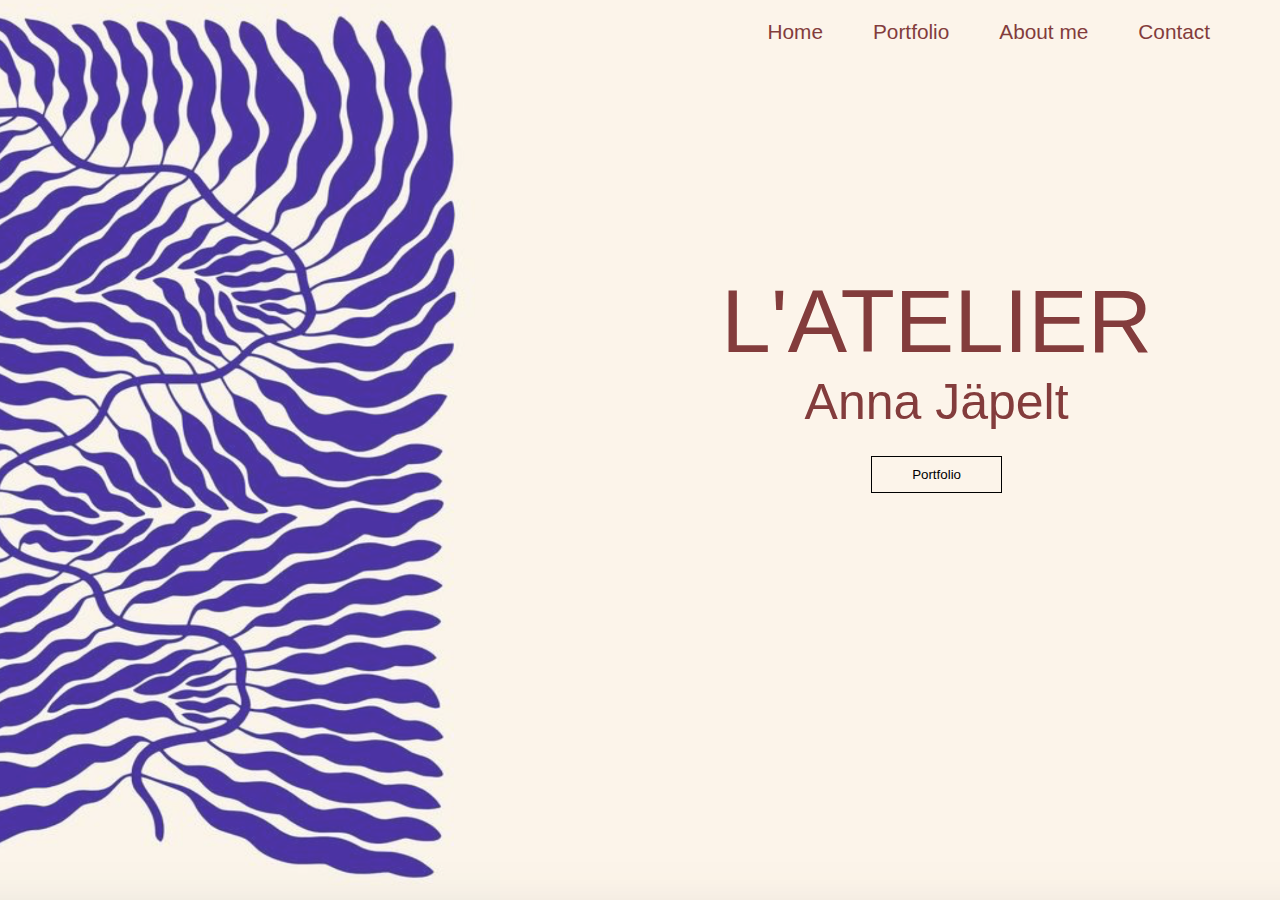
<file: images/index.html>
<!DOCTYPE html>
<html lang="en">
<head>
    <meta charset="UTF-8">
    <meta http-equiv="X-UA-Compatible" content="IE=edge">
    <meta name="viewport" content="width=device-width, initial-scale=1.0">
    <link rel="stylesheet" href="style.css">
    <title>Portfolio anna</title>
</head>
<body>
    <nav class="navbar1">
        <ul>
                <li><a href="index.html">Home</a></li>
                <li><a href="#">Portfolio</a>
                    <ul>
                        <li><a href="own_work.html">Own work</a></li>
                        <li><a href="arbejde.html">Client work</a></li>
                    </ul>
                </li>
                <li><a href="#">About me</a>
                    <ul>
                        <li><a href="aboutme.html">Anna Jäpelt</a></li>
                        <li><a href="skills.html">Services</a></li>
                    </ul>
                </li>
                <li><a href="#">Contact</a>
                <ul>
                    <li><a href="hireme.html">Contact me</a></li>
                </ul>
                </li>
        </ul>
    </nav>

    <section id="home">
        <div class="main">
            <h1 class="overskrift">L'ATELIER</h1> 
               <h1 class="overskrift1"> Anna Jäpelt</h1>
            <button class="btn"><a href="own_work.html">Portfolio</a>
                        </button>
   
        </div>
    </section>

<div class="home"> </div>









</body>
</html>
</file>
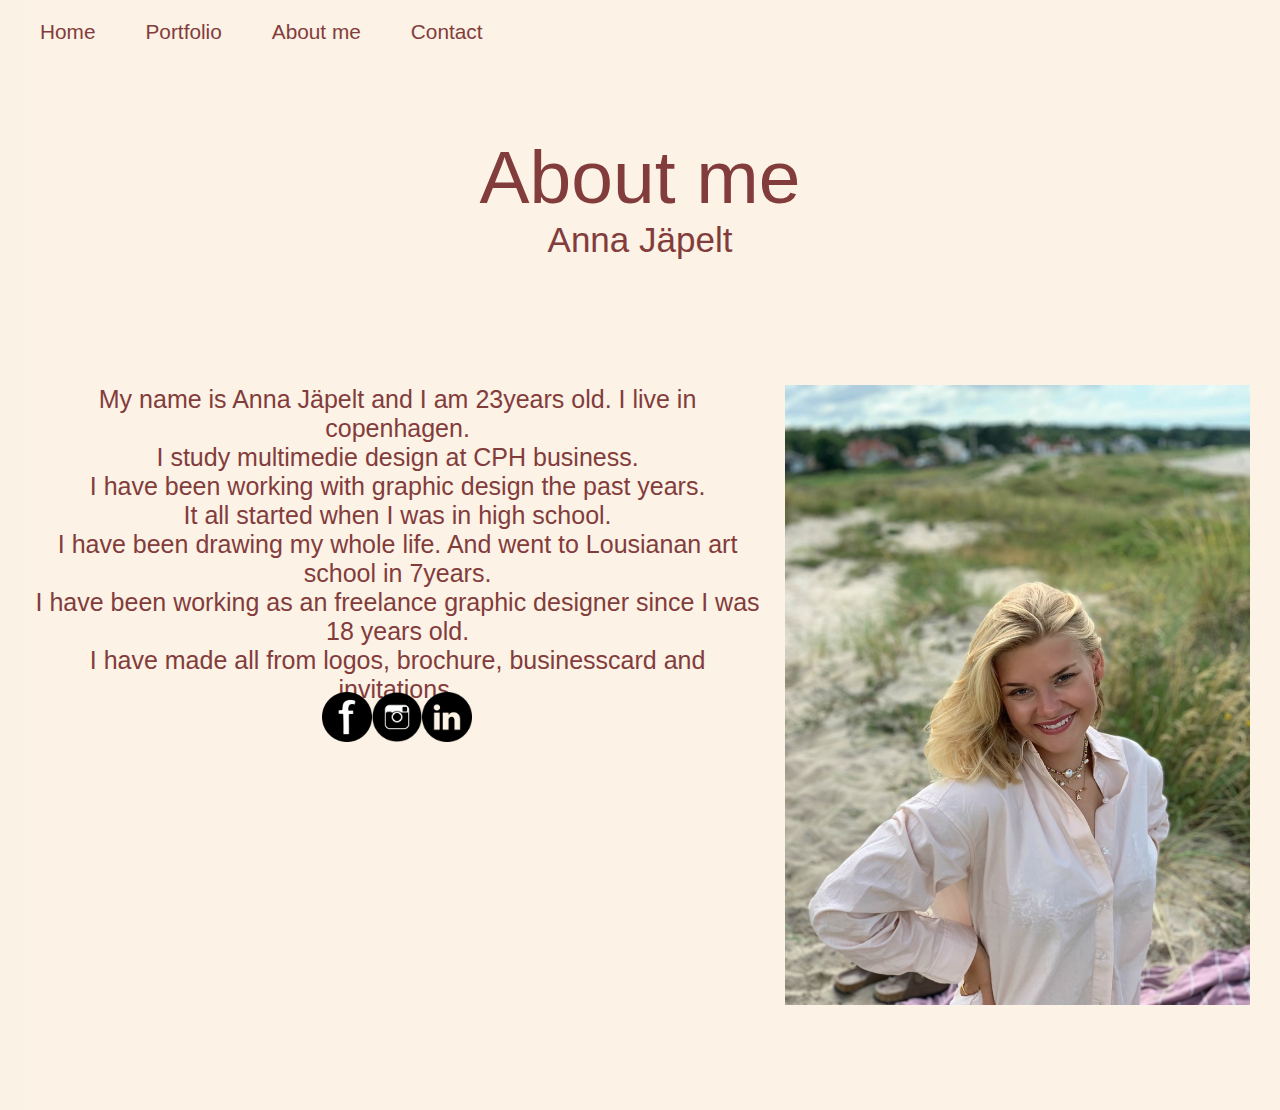
<file: images/aboutme.html>
<!DOCTYPE html>
<html lang="en">
<head>
    <meta charset="UTF-8">
    <meta http-equiv="X-UA-Compatible" content="IE=edge">
    <meta name="viewport" content="width=device-width, initial-scale=1.0">
    <link rel="about me" href="index.html">
    <link rel="stylesheet" href="style.css">
    <title>About me</title>
</head>
<body style="background-image:url(billeder/baggrunddd.jpg);">


    <nav class="navbar">
        <ul>
                <li><a href="index.html">Home</a></li>
                <li><a href="#">Portfolio</a>
                    
                    <ul>
                        <li><a href="own_work.html">Own work</a></li>
                        <li><a href="arbejde.html">Client work</a></li>
                    </ul>
                </li>
                <li><a href="#">About me</a>
                    <ul>
                        <li><a href="aboutme.html">Anna Jäpelt</a></li>
                        <li><a href="skills.html">Services</a></li>
                    </ul>
                </li>
                <li><a href="#">Contact</a>
                <ul>
                    <li><a href="hireme.html">Contact me</a></li>
                </ul>
                </li>
        </ul>
    </nav>
    
    <section>
        <div class="about">
            <div class="intro"> 
            <h1 class="headings4">About me</h1>
            <h1 class="headings5">Anna Jäpelt</h1> 
        </div>
        </div>

            <div class="billedetekst">
            <p>My name is Anna Jäpelt and I am 23years old. I live in copenhagen. <br>
                I study multimedie design at CPH business. <br>
                I have been working with graphic design the past years. <br>
                It all started when I was in high school. <br>
                I have been drawing my whole life. 
                And went to Lousianan art school in 7years. <br>
                I have been working as an freelance graphic designer since I was 18 years old. <br>
                I have made all from logos, brochure, businesscard and invitations. </p>
                <br>
                <br>
                <br>
                <img class="img" src="billeder/IMG_6453.jpeg">
            </div>
            
            <div class="centerdiv">
                <a href="https://www.facebook.com">
                    <i class="fa fa-facebook-official" aria-hidden="true"></i>
                    <img class="img" src="billeder/facebooklogo.jpg">
                </a>
                <a href="https://www.instagram.com/latelier_annajapelt/">
                <i class="fa fa-instagram" aria-hidden="true"></i>
                <img class="img" src="billeder/instagram.jpg">  </a>
                <a href="http://dk.linkedin.com" >
                <i class="fa fa-linkedin-square" aria-hidden="true"></i>
                <img class="img" src="billeder/linkindlogo.jpg">
            </a>
                 </div>


            
    </section>


    


    
</body>
</html>
</file>
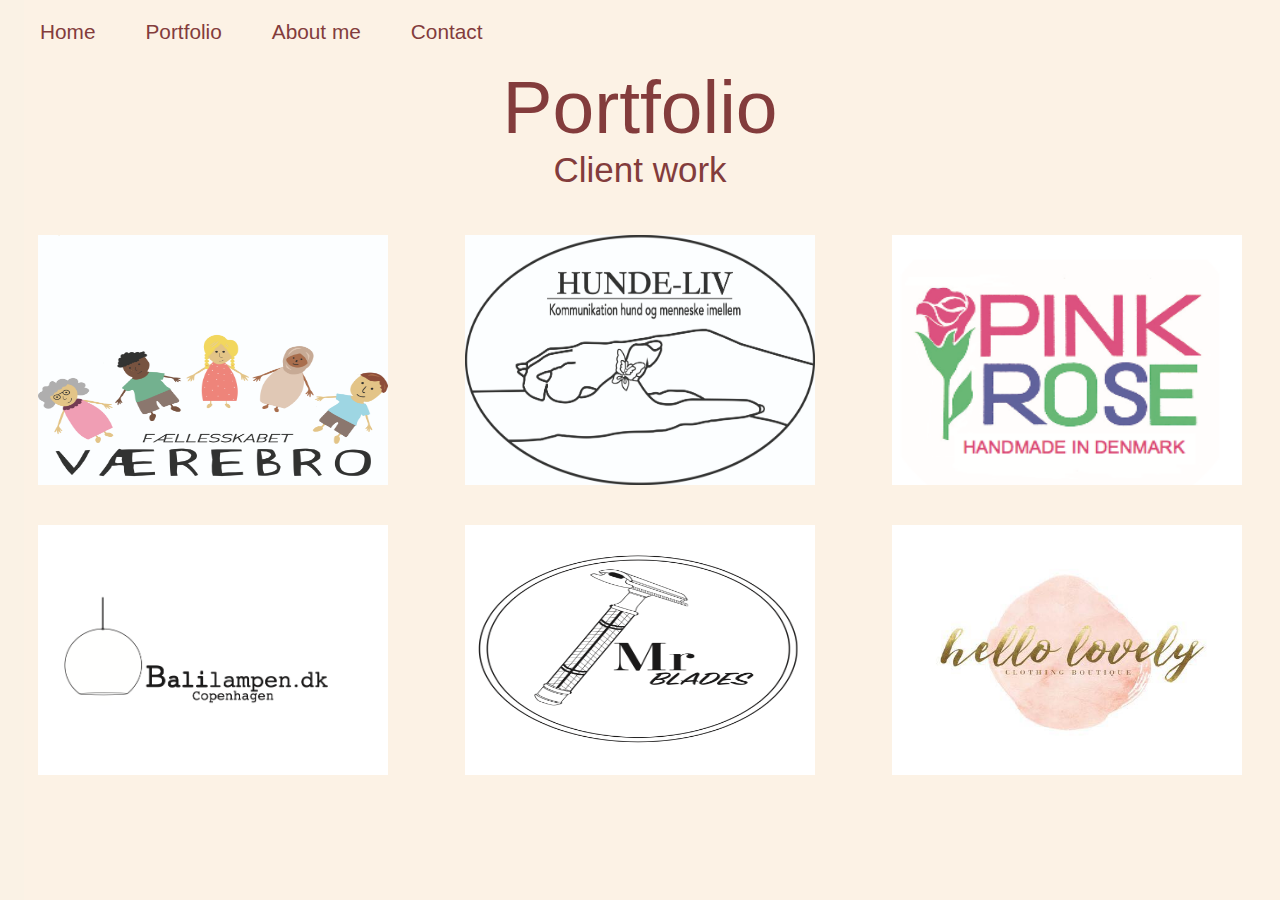
<file: images/arbejde.html>
<!DOCTYPE html>
<html lang="en">
<head>
    <meta charset="UTF-8">
    <meta http-equiv="X-UA-Compatible" content="IE=edge">
    <meta name="viewport" content="width=device-width, initial-scale=1.0">
    <link rel="arbejde" href="index.html">
    <link rel="stylesheet" href="style.css">
    <title>arbejde</title>
</head>
<body style="background-image:url(billeder/baggrunddd.jpg);">
    
    <nav class="navbar">
        <ul>
                <li><a href="index.html">Home</a></li>
                <li><a href="#">Portfolio</a>
                    <ul>
                        <li><a href="own_work.html">Own work</a></li>
                        <li><a href="arbejde.html">Client work</a></li>
                    </ul>
                </li>
                <li><a href="#">About me</a>
                    <ul>
                        <li><a href="aboutme.html">Anna Jäpelt</a></li>
                        <li><a href="skills.html">Services</a></li>
                    </ul>
                </li>
                <li><a href="#">Contact</a>
                <ul>
                    <li><a href="hireme.html">Contact me</a></li>
                </ul>
                </li>
        </ul>
    </nav>
    
    <section id="portfolio">
        <h1 class="headings4">Portfolio</h1> 
        <h1 class="headings5">Client work</h1> 
       
    <div class="main1">
        <img src="billeder/logo værebro .jpg">
        <img src="billeder/hundelivlogoOVALrettet.jpg">
        <img src="billeder/Skærmbillede 2020-12-09 kl. 14.29.30.png">
        <img src="billeder/Skærmbillede 2021-10-04 kl. 14.05.06.png">
        <img src="billeder/Skærmbillede 2021-10-04 kl. 14.05.32.png">
        <img src="billeder/billede.jpg">
    </div>
</section>

</body>
</html>
</file>
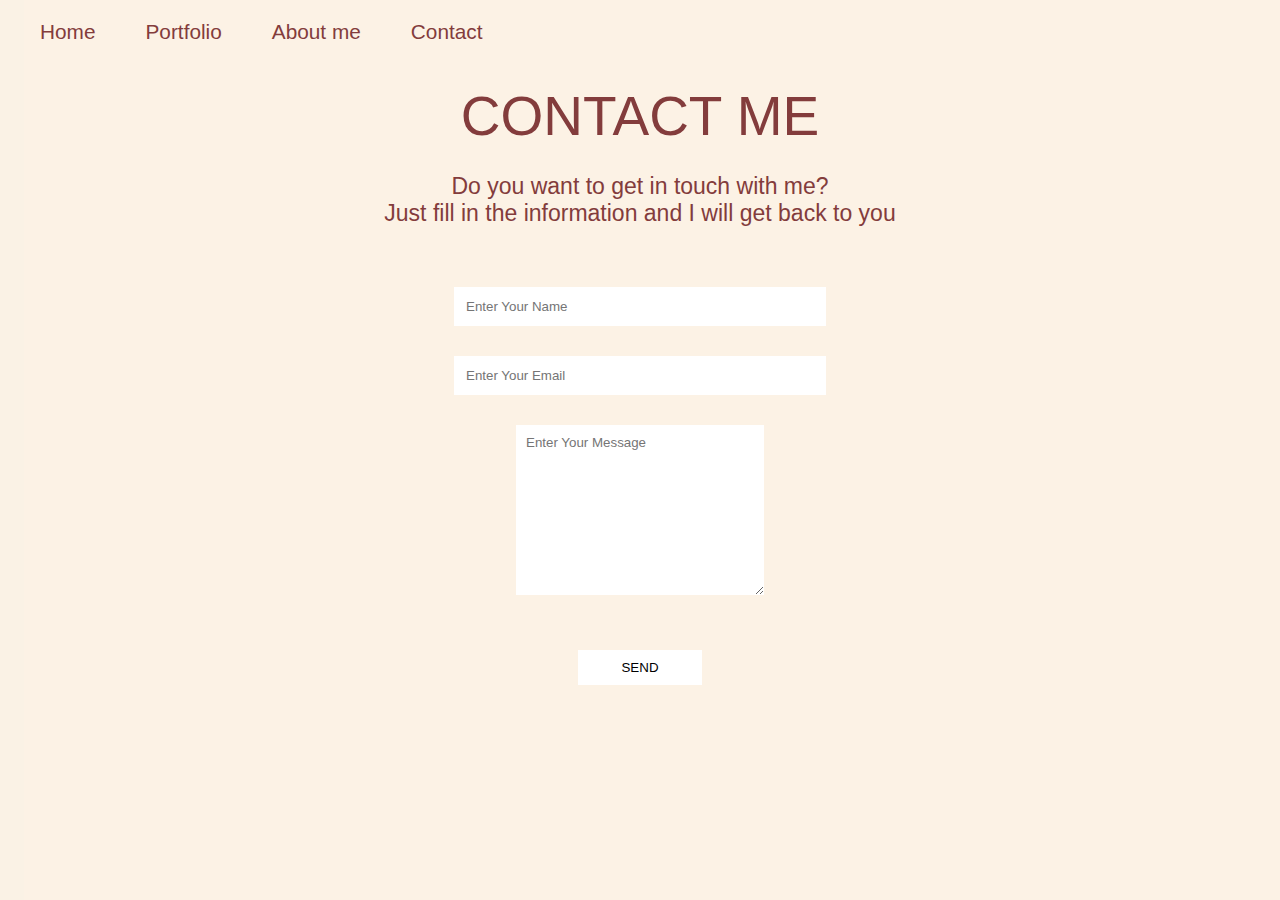
<file: images/hireme.html>
<!DOCTYPE html>
<html lang="en">
<head>
    <meta charset="UTF-8">
    <meta http-equiv="X-UA-Compatible" content="IE=edge">
    <meta name="viewport" content="width=device-width, initial-scale=1.0">
    <link rel="hireme" href="index.html">
    <link rel="stylesheet" href="style.css">
    <title>Document</title>
</head>
<body style="background-image:url(billeder/baggrunddd.jpg);">

    <nav class="navbar">
        <ul>
            
                <li><a href="index.html">Home</a></li>
                <li><a href="#">Portfolio</a>
                    <ul>
                        <li><a href="own_work.html">Own work</a></li>
                        <li><a href="arbejde.html">Client work</a></li>
                    </ul>
                </li>
                <li><a href="#">About me</a>
                    <ul>
                        <li><a href="aboutme.html">Anna Jäpelt</a></li>
                        <li><a href="skills.html">Services</a></li>
                    </ul>
                </li>
                <li><a href="#">Contact</a>
                <ul>
                    <li><a href="hireme.html">Contact me</a></li>
                </ul>
                </li>
        </ul>
    </nav>

    <section class="contact">
        <h1 class="headings9">CONTACT ME</h1>
        <h1 class="headings8">Do you want to get in touch with me? <br>
            Just fill in the information and I will 
            get back to you </h1>
        <form class="form">
        <input type="text" name="name" class="input" placeholder="Enter Your Name">
        <input type="email" name="email" class="input" placeholder="Enter Your Email"> 
        <textarea name="msg" class="msg" cols="30" rows="10" placeholder="Enter Your Message"></textarea>
        <input type="submit" value="SEND" class="send">
        
    </form>
    </section>


    
</body>
</html>
</file>
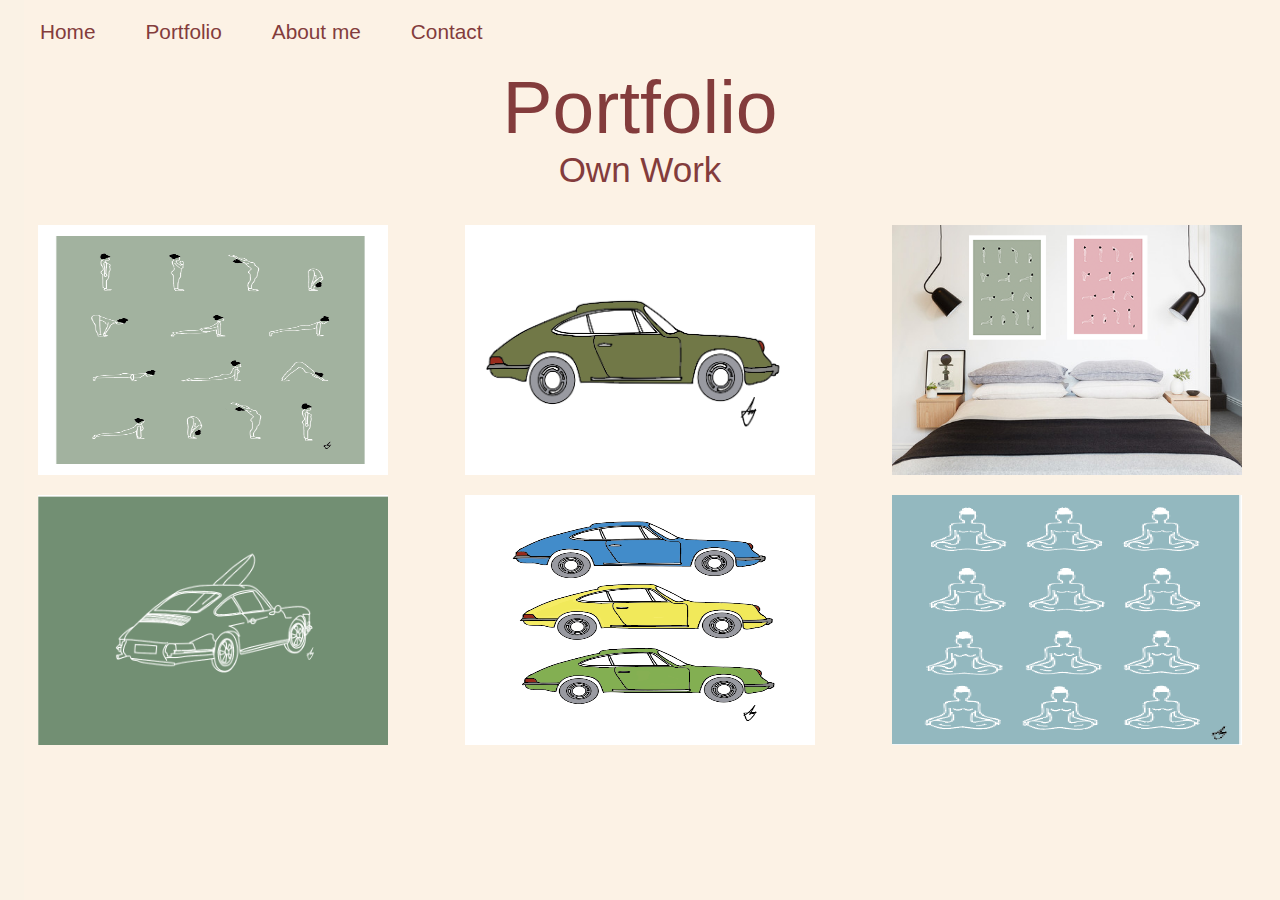
<file: images/own_work.html>
<!DOCTYPE html>
<html lang="en">
<head>
    <meta charset="UTF-8">
    <meta http-equiv="X-UA-Compatible" content="IE=edge">
    <meta name="viewport" content="width=device-width, initial-scale=1.0">
    <link rel="own_work" href="index.html">
    <link rel="stylesheet" href="style.css">
    <title>own_work</title>
</head>
<body     style="background-image:url(billeder/baggrunddd.jpg);">    
        <nav class="navbar">
            <ul>
                    <li><a href="index.html">Home</a></li>
                    <li><a href="#">Portfolio</a>
                        <ul>
                            <li><a href="own_work.html">Own work</a></li>
                            <li><a href="arbejde.html">Client work</a></li>
                        </ul>
                    </li>
                    <li><a href="#">About me</a>
                        <ul>
                            <li><a href="aboutme.html">Anna Jäpelt</a></li>
                            <li><a href="skills.html">Services</a></li>
                        </ul>
                    </li>
                    <li><a href="#">Contact</a>
                    <ul>
                        <li><a href="hireme.html">Contact me</a></li>
                    </ul>
                    </li>
            </ul>
        </nav>

        <section id="portfolio">
            <h1 class="headings4">Portfolio</h1> 
            <h1 class="headings5">Own Work</h1>
        <div class="main2">
            <img src="billeder/bil_plakat.png">
            <img src="billeder/billede_biler.png">
            <img src="billeder/yogaplakat2.jpg">
            <img src="billeder/yoga_plakat.png">
            <img src="billeder/enbil.png">
            <img src="billeder/skandinavisk-sovevaerelsemedbilleder.png">
        </div>
    </section>


</body>
</html>
</file>
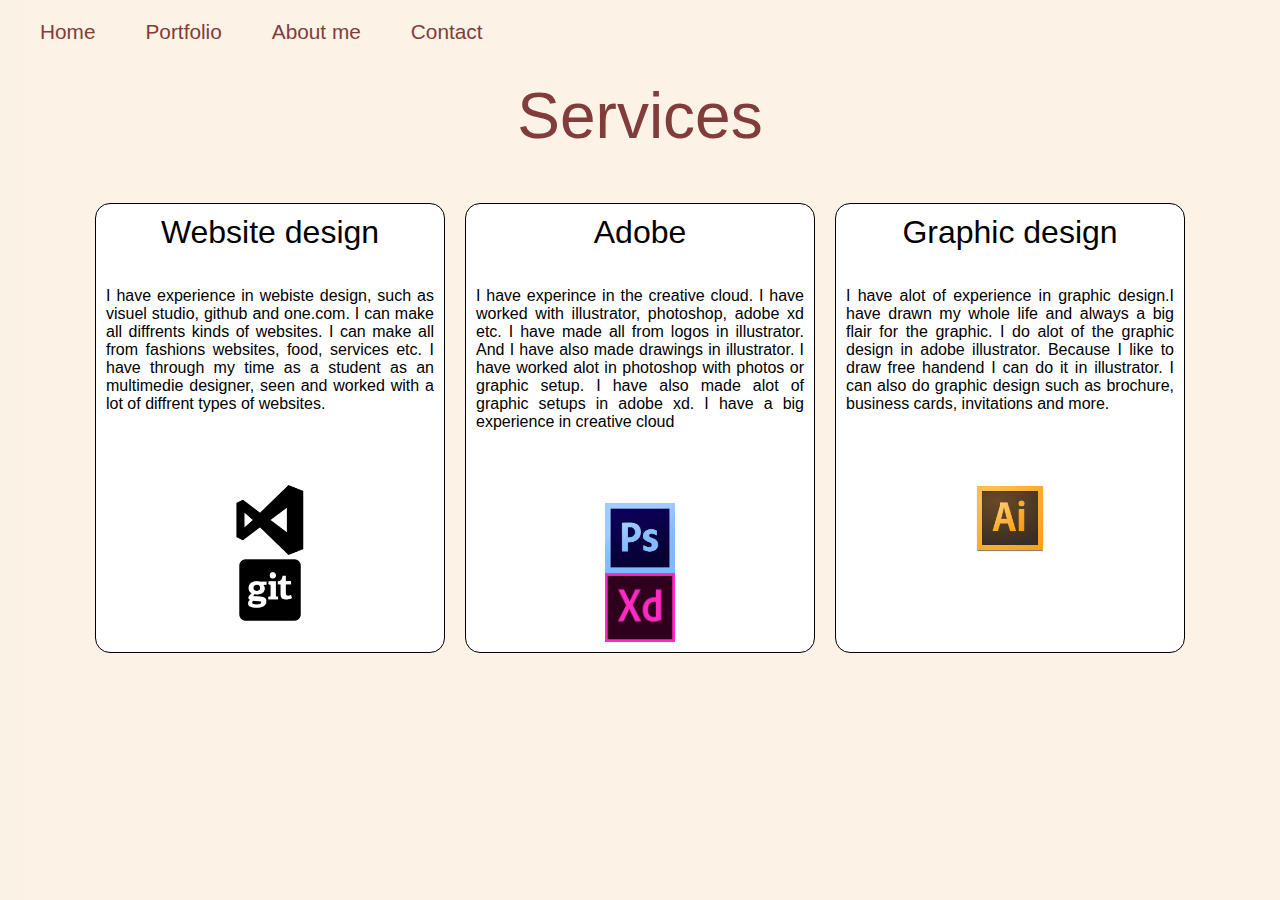
<file: images/skills.html>
<!DOCTYPE html>
<html lang="en">
<head>
    <meta charset="UTF-8">
    <meta http-equiv="X-UA-Compatible" content="IE=edge">
    <meta name="viewport" content="width=device-width, initial-scale=1.0">
    <link rel="skills" href="index.html">
    <link rel="stylesheet" href="style.css">
    <title>skills</title>
</head>
<body style="background-image:url(billeder/baggrunddd.jpg);">

    <nav class="navbar">
        <ul>
                <li><a href="index.html">Home</a></li>
                <li><a href="#">Portfolio</a>
                    
                    <ul>
                        <li><a href="own_work.html">Own work</a></li>
                        <li><a href="arbejde.html">Client work</a></li>
                    </ul>
                </li>
                <li><a href="#">About me</a>
                    <ul>
                        <li><a href="aboutme.html">Anna Jäpelt</a></li>
                        <li><a href="skills.html">Services</a></li>
                    </ul>
                </li>
                <li><a href="#">Contact</a>
                <ul>
                    <li><a href="hireme.html">Contact me</a></li>
                </ul>
                </li>
        </ul>
    </nav>

    <section id="services">
        <h1 class="headings2">Services</h1>
        <div class="row">
            <div class="box">
            <h1 class="headings3">Website design</h1>
            <br>
            <br>
            <p> I have experience in webiste design, such as visuel studio, github and one.com. I can make all diffrents kinds of websites. I can make all from fashions websites, food, services etc. I have through my time as a student as an multimedie designer, seen and worked with a lot of diffrent types of websites.</p>
            <br>
            <br>
            <br>
            <br>
            <img class="logo" src="billeder/visualstudio.jpg" width="70px" height="70px">
            <img class="logo" src="billeder/github.jpg" width="70px" height="70px">
                 </div>

            <div class="box">
            <h1 class="headings3">Adobe</h1>
            <br>
            <br>
            <p>I have experince in the creative cloud. I have worked with illustrator, photoshop, adobe xd etc. I have made all from logos in illustrator. And I have also made drawings in illustrator. I have worked alot in photoshop with photos or graphic setup. I have also made alot of graphic setups in adobe xd. I have a big experience in creative cloud</p>
            <br>
            <br>
            <br>
            <br>
            <img class="logo" src="billeder/photoshoplogo.jpg" width="70px" height="70px">
            <img class="logo" src="billeder/xdlogo.jpg" width="70px" height="70px">
                 </div>

            <div class="box">
            <h1 class="headings3">Graphic design</h1>
            <br>
            <br>
            <p>I have alot of experience in graphic design.I have drawn my whole life and always a big flair for the graphic. I do alot of the graphic design in adobe illustrator. Because I like to draw free handend I can do it in illustrator. I can also do graphic design such as brochure, business cards, invitations and more. </p>
            <br>
            <br>
            <br>
            <br>
            <img class="logo" src="billeder/iluustratorlogo.jpg" width="70px" height="70px">
                 </div>


        </div>



    </section>
    


</body>
</html>
</file>
<file: images/style.css>
*{
margin: 0;
padding: 0;
box-sizing: border-box;
font-family: 'Gill Sans', 'Gill Sans MT', Calibri, 'Trebuchet MS', sans-serif;

}

.overskrift {
    font-size: 89px;
    font-family:'Gill Sans', 'Gill Sans MT', Calibri, 'Trebuchet MS', sans-serif;
    text-align: center;
    color: rgb(131, 60, 60);
    font-weight: lighter;
}

.overskrift1 {
    font-size: 50px;
    font-family:'Gill Sans', 'Gill Sans MT', Calibri, 'Trebuchet MS', sans-serif;
    text-align: center;
    color: rgb(131, 60, 60);
    font-weight: lighter;
    padding-bottom: 25px;
}

.navbar1 {
    display: flex;
    justify-content: right;
    align-items: right;
    background-color: none; 
    position: sticky;
    padding-top: -2px;
    padding-left: 15px;
    padding-right: 45px;
    transition: 10sec;
}

.navbar {
    display: flex;
    justify-content: left;
    align-items: left;
    background-color: none; 
    position: sticky;
    padding-top: -2px;
    padding-left: 15px;
    padding-right: 45px;
    transition: 10sec;
}

.navbar ul {
    display: flex;
    list-style: none;
    margin: 20px 0;
}

.navbar1 ul {
    display: flex;
    list-style: none;
    margin: 20px 0;
}

.navbar ul li{
    font-family: 'Gill Sans', 'Gill Sans MT', Calibri, 'Trebuchet MS', sans-serif;
    font-style: inherit;
    font-size: 1.3rem;
    font-weight: lighter;
    position: relative;
}

.navbar1 ul li{
    font-family: 'Gill Sans', 'Gill Sans MT', Calibri, 'Trebuchet MS', sans-serif;
    font-style: inherit;
    font-size: 1.3rem;
    font-weight: lighter;
    position: relative;
}

.navbar ul li a {
    text-decoration: none;
    color: rgb(131, 60, 60);
    padding: 8px 25px;
    transition: all .5s ease;
}

.navbar1 ul li a {
    text-decoration: none;
    color: rgb(131, 60, 60);
    padding: 8px 25px;
    transition: all .5s ease;
}

.navbar ul li ul {
    display: none;
    background-color: white;
    position: absolute;
    padding: 25px;
    border-radius: 2px 2px 2px 2px;
    margin: 10px;
}

.navbar1 ul li ul {
    display: none;
    background-color: white;
    position: absolute;
    padding: 25px;
    border-radius: 2px 2px 2px 2px;
    margin: 10px;
}

.navbar ul li:hover ul {
    display: block;
}

.navbar1 ul li:hover ul {
    display: block;
}

.navbar ul li ul li a {
    padding: 8px 7px;   
}

.navbar1 ul li ul li a {
    padding: 8px 7px;   
}

.navbar ul li ul li {
    width: 180px;
    border-radius: 2px 2px 2px 2px;
}

.navbar1 ul li ul li {
    width: 180px;
    border-radius: 2px 2px 2px 2px;
}

.navbar ul li ul li a:hover {
    padding: 2px;
    background-color: rgba(63, 63, 207, 0.692);
}

.navbar1 ul li ul li a:hover {
    padding: 2px;
    background-color: rgba(63, 63, 207, 0.692);
}

.navbar ul li a:hover {
    background-color: rgba(85, 77, 77, 0.712);
    color: black;
    box-shadow: 0 0 10px white;
}

.navbar1 ul li a:hover {
    background-color: rgba(85, 77, 77, 0.712);
    color: black;
    box-shadow: 0 0 10px white;
}

/* Home Section */ 
.home {
    display: flex;
    flex-direction: column;
    content: "";
    position: absolute;
    top: 0;
    right: 0;
    background: url(billeder/baggrund2.jpg.png) no-repeat center center/cover;
    height: 900px;
    width: 100%;
    z-index: -1;
    opacity: .8;
   
}

.main { 
    display: flex;
    flex-direction: column;
    align-items: center;
    position: absolute;
    top: 30%;
    right: 10%;
}

.headings {
    font-family:'Gill Sans', 'Gill Sans MT', Calibri, 'Trebuchet MS', sans-serif;
    font-size: 5rem;
    text-align: center;
    margin: 100px 100px;
    color: rgb(131, 60, 60);
    font-weight: lighter;

}

.btn {
    padding: 10px 40px;
    background-color: transparent;
    border: 1px solid black;
    color: black;
    transition: .6s ease;
    padding-top: -8px;
}

.btn a {
    text-decoration: none;
    color:black;
    font-family:'Gill Sans', 'Gill Sans MT', Calibri, 'Trebuchet MS', sans-serif;

}

.btn:hover {
    cursor: pointer;
    background: white;
    color: black;
    box-shadow: 0 0 5px rgb(73, 73, 224), 0 0 10px white, 0 0 15px;
    
}

/* Portfolio side2 */


.portfolio {
    display: flex;
    flex-direction: column;
    align-items: center;
    padding: 10px;
    padding-top: -10px;
    
}

.headings4 {
    font-size: 75px;
    font-family:'Gill Sans', 'Gill Sans MT', Calibri, 'Trebuchet MS', sans-serif;
    text-align: center;
    color: rgb(131, 60, 60);
    font-weight: lighter;
}

.headings5 {
    font-size: 35px;
    font-family:'Gill Sans', 'Gill Sans MT', Calibri, 'Trebuchet MS', sans-serif;
    text-align: center;
    color: rgb(131, 60, 60);
    font-weight: lighter;
    padding-bottom: 25px;
}


.main1 {
    display: flex;
    flex-wrap: wrap;
    justify-content: space-around;
    box-sizing: border-box;

}

.main1 img {
    width: 350px;
    height: 250px;
    margin: 20px;
}


.main2 {
    display: flex;
    flex-wrap:wrap-reverse;
    justify-content: space-around;
    box-sizing: border-box;
}

.main2 img {
    width: 350px;
    height: 250px;
    margin: 10px;
}

.headings {
    float: left;
    margin-top: -20px;
}

/*About me*/

.about {
    display: flex;
    flex-direction: column;
    box-sizing: border-box;
    padding: 30px;
    margin-bottom: 20px;
    justify-content: space-between;
    font-family: Arial, Helvetica, sans-serif;
    font-size: 20px; 
    font-weight: lighter;
}

.billedetekst {
    display: flex;
    justify-content: space-around;
    align-items: right;
    font-size: 25px;
    font-family:'Gill Sans', 'Gill Sans MT', Calibri, 'Trebuchet MS', sans-serif;
    text-align: center;
    color: rgb(131, 60, 60);
    font-weight: lighter;
    padding-bottom: 25px;
    margin: 30px;
}
   
.billedetekst img {
    width: 500x;
    height: 700px;
    padding-bottom: 80px;
    float: right;   
    padding-left: 20px;
}

.centerdiv {
    height: 10vh;
    display: flex;
    justify-content: center;
    flex-direction: inline;
    padding-right: 38%;
    margin-top: -35%;
}

.centerdiv img {
    width: 50px;
    height: 50px;
}

.intro {
    display: flex;
    flex-direction: column;
    text-align: justify;
    padding:40px;
}

.intro h2 {
    font-size: 2rem;
    margin-bottom: 10px;
}


/* Service section */

.headings2 {
    font-family:'Gill Sans', 'Gill Sans MT', Calibri, 'Trebuchet MS', sans-serif;
    font-size: 4rem;
    text-align: center;
    color: rgb(131, 60, 60);
    font-weight: lighter;
    padding: 40px;
    padding-top: 15px; 
}

.services {
    display: flex;
    flex-direction: column;;
    text-align: center;
    padding-top: 30px;
}

.row {
    display: flex;  
    justify-content: center; 
}

.box {
    display: flex;
    flex-direction: column;
    width: 350px;
    height: 450px;
    border: 1px solid black;
    margin: 10px;
    align-items: center;
    text-align: justify;
    padding: 10px;
    border-radius: 15px;
    background: linear-gradient(to top, rgb(131, 60, 60) 50%, white 50%);
    background-size: 100% 200%;
    transition: all .8s;
}

.box:hover {
    background-position: left bottom;
    color: white;
    border: none;
    box-shadow: 0 0 20px rgb(131, 60, 60);
}

.headings3 {
    font-family:'Gill Sans', 'Gill Sans MT', Calibri, 'Trebuchet MS', sans-serif;
    font-size: 2rem;
    text-align: center;
    color: black;
    font-weight: lighter;
}


/*Contact me section*/


.headings8 {
    font-size: 23px;
    font-family:'Gill Sans', 'Gill Sans MT', Calibri, 'Trebuchet MS', sans-serif;
    text-align: center;
    color: rgb(131, 60, 60);
    font-weight: lighter;
    padding-bottom: 25px;
}


.headings9 {
    font-size: 55px;
    font-family:'Gill Sans', 'Gill Sans MT', Calibri, 'Trebuchet MS', sans-serif;
    text-align: center;
    color: rgb(131, 60, 60);
    font-weight: lighter;
    padding-bottom: 25px;
}

.contact {
    display: flex;
    flex-direction: column;
    box-sizing: border-box;
    color: white;
    padding: 20px;
}

.form {
    display: flex;
    flex-direction: column;
    box-sizing: border-box;
    align-items: center;
    margin: 20px 0px;
}

.input {
    padding: 12px;
    margin: 15px;
    width: 30%;
    border: none;
    outline: none;
}

.msg {
    width: 20%;
    padding: 10px;
    margin: 15px;
    border: none;
    outline: none;
}

.send {
    padding: 10px;
    width: 10%;
    margin: 40px;
    border: none;
    outline: none;
    background-color: white;
}

.send:hover {
    cursor: pointer;
    box-shadow: 0 0 10px rgb(131, 60, 60);
    background-color: white;
}
</file>
